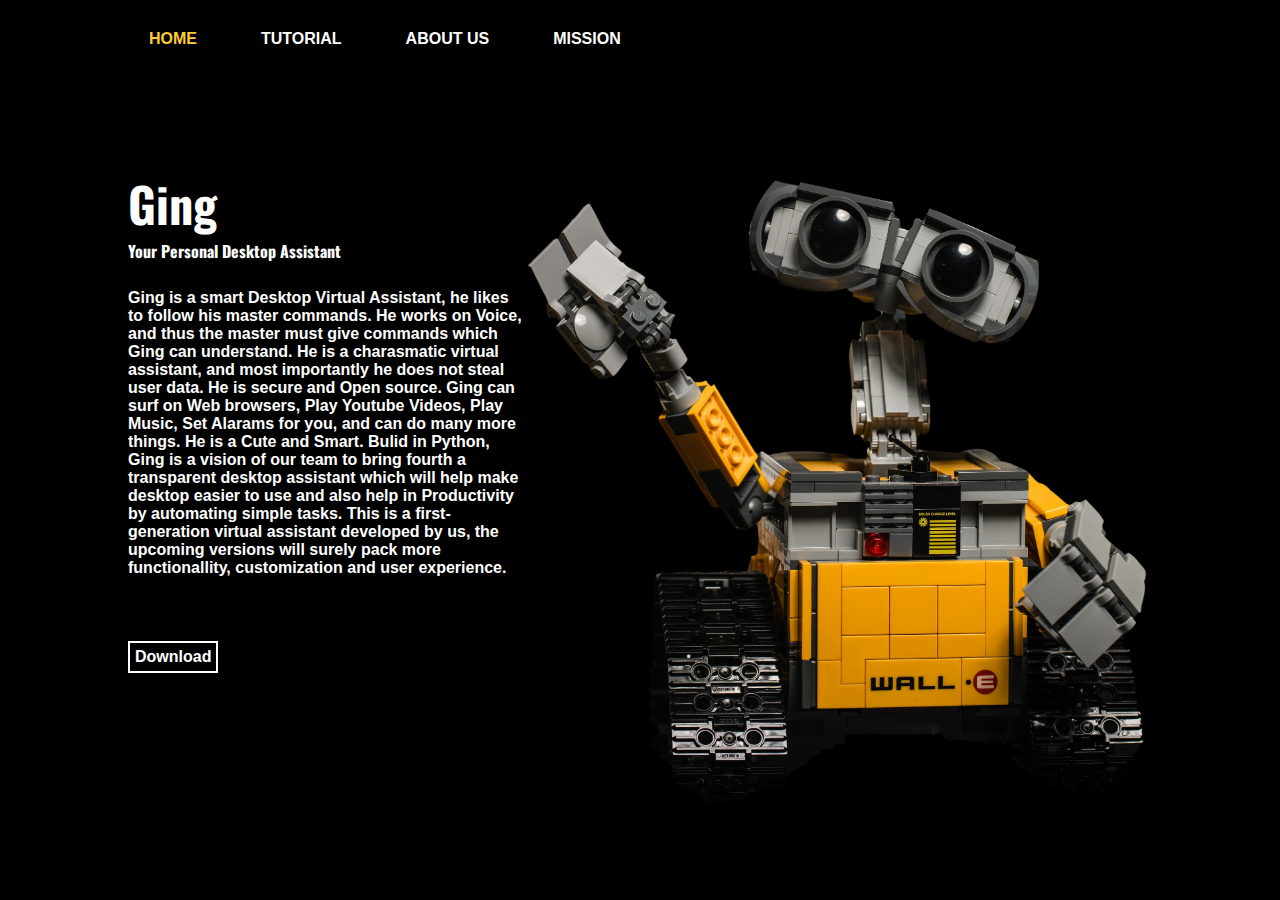
<file: index.html>
<!DOCTYPE html>
<html lang="en">
<head>
    <meta charset="UTF-8">
    <meta http-equiv="X-UA-Compatible" content="IE=edge">
    <meta name="viewport" content="width=device-width, initial-scale=1.0">
    <link rel="stylesheet" href="style.css">
    <title>Ging : Virtual Assistant</title>
</head>
<body>
    <header>
        <nav>
            <ul class="nav-area">
                <li><a href="index.html" style="color: #FFCC33
                    ;">Home</a></li>
                <li><a href="./Navbar/Tutorials.html">Tutorial</a></li>
                <li><a href="./Navbar/AboutUs.html">About Us</a></li>
                <li><a href="./Navbar/Mission.html">Mission</a></li>
            </ul>
        </nav>
    </header>
    <div class="container">
        <img src="./Assets/Ging.png" alt="Ging">
        <div class="title">
            <h1>Ging  </h1>
            <h2>Your Personal Desktop Assistant</h2>
        </div>
            <div class="introPara">
                <p>Ging is a smart Desktop Virtual Assistant, he likes to follow his master commands. He works on Voice, and thus the master must give commands which Ging can understand. He is a charasmatic virtual assistant, and most importantly he does not steal user data. He is secure and Open source. Ging can surf on Web browsers, Play Youtube Videos, Play Music, Set Alarams for you, and can do many more things. He is a Cute and Smart. Bulid in Python, Ging is a vision of our team to bring fourth a transparent desktop assistant which will help make desktop easier to use and also help in Productivity by automating simple tasks. This is a first-generation virtual assistant developed by us, the upcoming versions will surely pack more functionallity, customization and user experience.</p>
            </div>
            <div class="download">
                <a href="./Assistant/Ging.exe" download>
                    <p>Download</p>
                </a>
            </div>
    </div>
</body>
</html>
</file>
<file: style.css>
@import url('https://fonts.googleapis.com/css2?family=Oswald:wght@600&family=Patrick+Hand&display=swap');

:root{
    --Main_color : black;
    --Sec_color : #FFCC33;
    --White : white;

    --Main_Font : -apple-system, BlinkMacSystemFont, 'Segoe UI', Roboto, Oxygen, Ubuntu, Cantarell, 'Open Sans', 'Helvetica Neue', sans-serif;
    --Sec_Font : Serif;
}
*{
    box-sizing: border-box;
    padding: 0px;
    margin: 0px;
}
body{
    background-color: var(--Main_color);
    font-family: var(--Main_Font);
    font-weight: 600;
    font-size: 16px;
}
a{
    text-decoration: none;
}
header{
    display: flex;
    justify-content: space-between;
    align-items: center;
    padding: 30px 70px;
}
/* .logo{
    color: whitesmoke;
    cursor: pointer;
}    */
.nav-area{
    list-style: none;
    padding: 0px 15px;
    text-transform: uppercase;
    margin: 2px solid white;
    display: flex;

}
.nav-area li{
    margin-left: 5vw;
}
.nav-area a{
    color: white;
}


/* MID SECTION */
.container{
    margin-top: 10vh;
    /* background-color: rgb(42, 36, 36); */
}
.container img{
    float: right;
    margin-right: 10vw;
    width: 70vh;
}
.title h1{
    color: var(--White);
    font-family: 'Oswald', sans-serif;
    /* letter-spacing: 2px; */
    font-size: 3em;
    margin-left: 10vw;
}
.title h2{
    color: var(--White);
    font-family: 'Oswald', sans-serif;
    font-size: 1em;
    margin-left: 10vw;
}
.introPara{
    color: white;
    margin-top: 2vw;
    margin-left: 10vw;
}
.download{
    border: 2px solid white;
    display: inline-block;
    cursor: pointer;
    margin-top: 5vw;
    margin-left: 10vw;
}
.download a p{
    padding: 5px;
    color: white;
}
.download :hover{
    color: #FFCC33;
}
</file>
